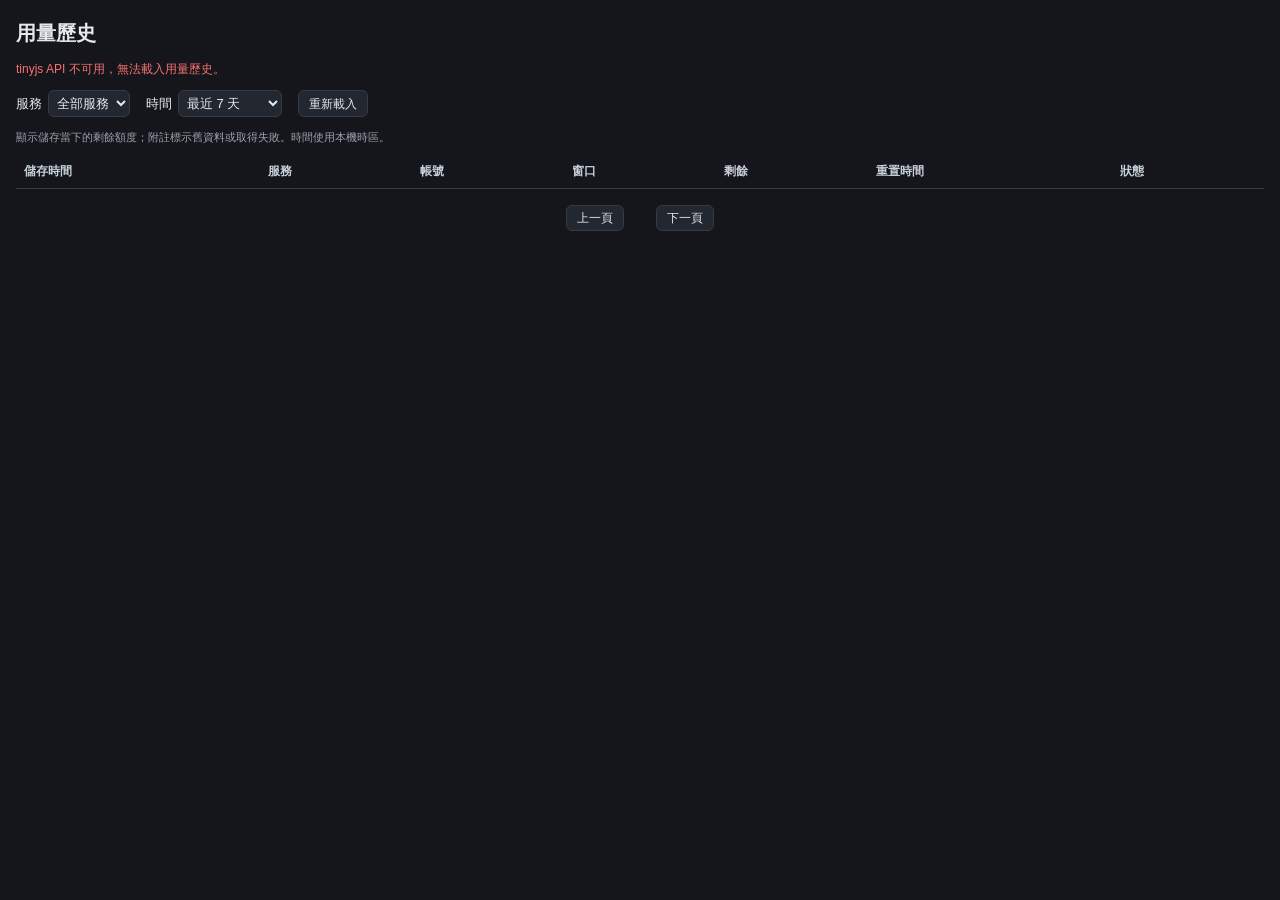
<file: manapoint/src/frontend/history.html>
<!doctype html>
<html lang="zh-Hant">
<head>
  <meta charset="utf-8" />
  <meta name="viewport" content="width=device-width, initial-scale=1" />
  <title>Manapoint 用量歷史</title>
  <link rel="stylesheet" href="./settings.css" />
  <link rel="stylesheet" href="./history.css" />
</head>
<body>
  <main>
    <h1>用量歷史</h1>
    <p id="error" class="error" role="alert" hidden></p>
    <p id="summary" class="hint" role="status"></p>
    <div class="filters">
      <label>服務 <select id="provider"><option value="">全部服務</option></select></label>
      <label>時間 <select id="period"><option value="7">最近 7 天</option><option value="1">最近 24 小時</option></select></label>
      <button id="reload" type="button">重新載入</button>
    </div>
    <p class="hint">顯示儲存當下的剩餘額度；附註標示舊資料或取得失敗。時間使用本機時區。</p>
    <p id="empty" hidden>尚無符合條件的紀錄。程式啟動及定時儲存後會顯示於此。</p>
    <div class="table-wrap">
      <table>
        <thead><tr><th scope="col">儲存時間</th><th scope="col">服務</th><th scope="col">帳號</th><th scope="col">窗口</th><th scope="col">剩餘</th><th scope="col">重置時間</th><th scope="col">狀態</th></tr></thead>
        <tbody id="rows"></tbody>
      </table>
    </div>
    <nav aria-label="歷史分頁">
      <button id="previous" type="button">上一頁</button>
      <span id="page" role="status"></span>
      <button id="next" type="button">下一頁</button>
    </nav>
  </main>
  <script type="module" src="./history.js"></script>
</body>
</html>
</file>
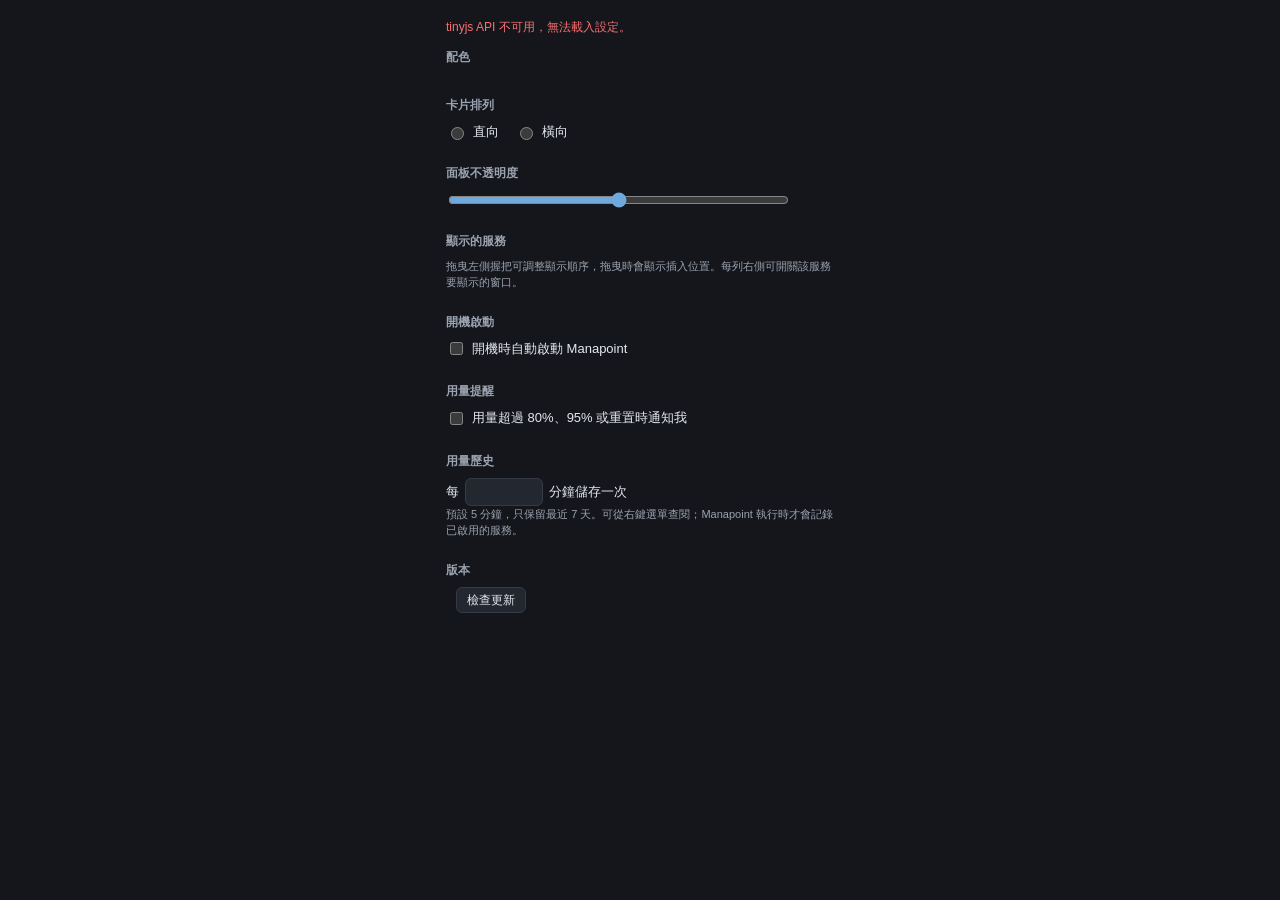
<file: manapoint/src/frontend/settings.html>
<!doctype html>
<html lang="zh-Hant">
<head>
  <meta charset="utf-8" />
  <meta name="viewport" content="width=device-width, initial-scale=1" />
  <title>Manapoint 設定</title>
  <link rel="stylesheet" href="./settings.css" />
</head>
<body>
  <main id="settings">
    <p id="error" class="error" role="alert" hidden></p>

    <section id="section-theme" aria-labelledby="heading-theme">
      <h2 id="heading-theme">配色</h2>
      <div id="theme-list" role="group" aria-label="配色"></div>
    </section>

    <section id="section-layout" aria-labelledby="heading-layout">
      <h2 id="heading-layout">卡片排列</h2>
      <div class="radio-row">
        <label><input type="radio" id="layout-vertical" name="cards-layout" value="Vertical" />直向</label>
        <label><input type="radio" id="layout-horizontal" name="cards-layout" value="Horizontal" />橫向</label>
      </div>
    </section>

    <section id="section-opacity" aria-labelledby="heading-opacity">
      <h2 id="heading-opacity">面板不透明度</h2>
      <div class="opacity-row">
        <input type="range" id="opacity" min="0.30" max="1" step="0.01" aria-label="面板不透明度" />
        <span id="opacity-value" class="hint"></span>
      </div>
      <p id="opacity-warning" class="warning" hidden>「低於 80% 時，淺色桌面上的文字可能看不清楚」</p>
    </section>

    <section id="section-providers" aria-labelledby="heading-providers">
      <h2 id="heading-providers">顯示的服務</h2>
      <p class="hint">拖曳左側握把可調整顯示順序，拖曳時會顯示插入位置。每列右側可開關該服務要顯示的窗口。</p>
      <ul id="provider-list"></ul>
    </section>

    <section id="section-autostart" aria-labelledby="heading-autostart">
      <h2 id="heading-autostart">開機啟動</h2>
      <label><input type="checkbox" id="autostart" />開機時自動啟動 Manapoint</label>
      <p id="autostart-error" class="error" hidden></p>
    </section>

    <section id="section-alerts" aria-labelledby="heading-alerts">
      <h2 id="heading-alerts">用量提醒</h2>
      <label><input type="checkbox" id="alerts" />用量超過 80%、95% 或重置時通知我</label>
    </section>

    <section id="section-history" aria-labelledby="heading-history">
      <h2 id="heading-history">用量歷史</h2>
      <label>每 <input type="number" id="history-interval" min="1" max="1440" step="1" required /> 分鐘儲存一次</label>
      <p class="hint">預設 5 分鐘，只保留最近 7 天。可從右鍵選單查閱；Manapoint 執行時才會記錄已啟用的服務。</p>
    </section>

    <section id="section-version" aria-labelledby="heading-version">
      <h2 id="heading-version">版本</h2>
      <div class="version-row">
        <span id="version-text" class="hint"></span>
        <button type="button" id="update-check">檢查更新</button>
        <button type="button" id="update-install" hidden></button>
      </div>
    </section>
  </main>
  <script type="module" src="./settings.js"></script>
</body>
</html>
</file>
<file: manapoint/src/frontend/settings.css>
/* Settings window styling. Same dark vocabulary as the panel: rounded corners,
   thin borders, small type. System font stack only; no remote fonts. */
:root {
  color-scheme: dark;
}

* {
  box-sizing: border-box;
}

html,
body {
  margin: 0;
  padding: 0;
}

body {
  width: 420px;
  max-width: 100vw;
  margin: 0 auto;
  background: #14161b;
  color: #e4e9f0;
  font-family: -apple-system, BlinkMacSystemFont, "Segoe UI", "Microsoft JhengHei", "PingFang TC", "Noto Sans TC", sans-serif;
  font-size: 13px;
  line-height: 1.5;
}

/* The window is about 420px wide; the content column scrolls vertically. */
main {
  padding: 18px 16px 24px;
  max-height: 100vh;
  overflow-y: auto;
}

section {
  margin: 0 0 22px;
}

section:last-child {
  margin-bottom: 0;
}

h2 {
  margin: 0 0 8px;
  font-size: 12px;
  font-weight: 600;
  color: #9aa3af;
}

.hint {
  margin: 0 0 8px;
  font-size: 11px;
  color: #9aa3af;
}

.error {
  margin: 0 0 12px;
  font-size: 12px;
  color: #f87171;
}

.warning {
  margin: 6px 0 0;
  font-size: 12px;
  color: #e0a63c;
}

label {
  display: inline-flex;
  align-items: center;
  gap: 6px;
  cursor: pointer;
}

/* Theme swatches: wrapping row of real-looking previews. */
#theme-list {
  display: flex;
  flex-wrap: wrap;
  gap: 8px;
}

.swatch {
  width: calc(50% - 4px);
  padding: 10px;
  border: 1px solid;
  border-radius: 10px;
  background: none;
  font: inherit;
  text-align: left;
  cursor: pointer;
}

.swatch.is-selected {
  outline: 2px solid;
  outline-offset: 1px;
}

.swatch__preview {
  display: flex;
  align-items: center;
  min-height: 22px;
  margin-bottom: 8px;
}

.swatch__name {
  display: block;
  font-size: 12px;
  font-weight: 600;
}

.swatch__desc {
  display: block;
  font-size: 11px;
}

/* Smooth preview: a 5px bar, mostly filled, like the real meter. */
.preview-bar {
  width: 100%;
  height: 5px;
  border-radius: 3px;
  overflow: hidden;
}

.preview-bar__fill {
  height: 100%;
}

/* Segmented preview: a few cells, first ones lit. */
.preview-cells {
  display: flex;
  gap: 3px;
}

.preview-cell {
  width: 14px;
  height: 8px;
}

/* Text preview: label plus number, so colour is never the only encoding. */
.preview-text__label,
.preview-text__value {
  font-size: 12px;
}

.preview-text__value {
  margin-left: 6px;
  font-weight: 600;
}

.radio-row {
  display: flex;
  gap: 16px;
}

.opacity-row {
  display: flex;
  align-items: center;
  gap: 10px;
}

.opacity-row input[type="range"] {
  flex: 1;
  accent-color: #6fa8dc;
}

#opacity-value {
  margin: 0;
  min-width: 3em;
  text-align: right;
}

/* Provider list: checkable rows that can be drag-reordered. */
#provider-list {
  margin: 0;
  padding: 0;
  list-style: none;
}

.provider-row {
  margin: 0 0 6px;
  border: 1px solid #2a2f38;
  border-radius: 8px;
  background: #1a1e25;
}

.provider-row.is-dragging {
  opacity: 0.45;
}

.provider-row.is-drop-target {
  border-color: var(--insertion, #6fa8dc);
}

.provider-row__main {
  display: flex;
  align-items: center;
  gap: 8px;
  padding: 6px 8px;
}

.grip {
  opacity: 0.45;
  cursor: grab;
  user-select: none;
}

.provider-text {
  display: flex;
  flex-direction: column;
  min-width: 0;
}

.provider-name {
  font-size: 12px;
}

.provider-hint {
  font-size: 11px;
  color: #9aa3af;
}

/* Window toggles inside each provider row. */
.provider-kinds {
  display: flex;
  gap: 8px;
  margin-left: auto;
  flex: none;
}

.provider-kind {
  display: inline-flex;
  align-items: center;
  gap: 3px;
  font-size: 11px;
  color: #c8d0da;
}

.badge {
  display: inline-flex;
  flex: none;
  align-items: center;
  justify-content: center;
  width: 20px;
  height: 20px;
  border-radius: 5px;
  font-size: 9px;
  font-weight: 700;
}

.badge__icon {
  width: 12px;
  height: 12px;
}

/* Insertion line grows/collapses via height transition instead of popping. */
.drop-line {
  height: 0;
  margin: 0 2px 0 26px;
  border-radius: 1px;
  transition: height 0.15s ease;
}

.drop-line.is-active {
  height: 2px;
}

button {
  font: inherit;
  font-size: 12px;
  color: #e4e9f0;
  background: #232730;
  border: 1px solid #343a46;
  border-radius: 6px;
  padding: 3px 10px;
  cursor: pointer;
}

button:hover:not(:disabled) {
  background: #2c313c;
}

button:disabled {
  opacity: 0.6;
  cursor: default;
}

.version-row {
  display: flex;
  align-items: center;
  gap: 10px;
}

#history-interval { width: 6em; font: inherit; color: inherit; background: #232730; border: 1px solid #343a46; border-radius: 6px; padding: 3px 6px; }
</file>
<file: manapoint/src/frontend/history.css>
body { width: auto; }
h1 { font-size: 20px; margin: 0 0 12px; }
.filters { display: flex; flex-wrap: wrap; gap: 16px; margin: 12px 0; }
select, input[type="number"] { color: #e4e9f0; background: #232730; border: 1px solid #343a46; border-radius: 6px; padding: 4px; font: inherit; }
.table-wrap { overflow-x: auto; }
table { width: 100%; border-collapse: collapse; font-size: 12px; }
th, td { padding: 8px; border-bottom: 1px solid #343a46; text-align: left; }
th { color: #c8d0da; white-space: nowrap; }
td:nth-child(5) { font-variant-numeric: tabular-nums; white-space: nowrap; }
td:last-child { min-width: 100px; overflow-wrap: anywhere; }
nav { display: flex; justify-content: center; align-items: center; gap: 16px; margin-top: 16px; }
</file>
